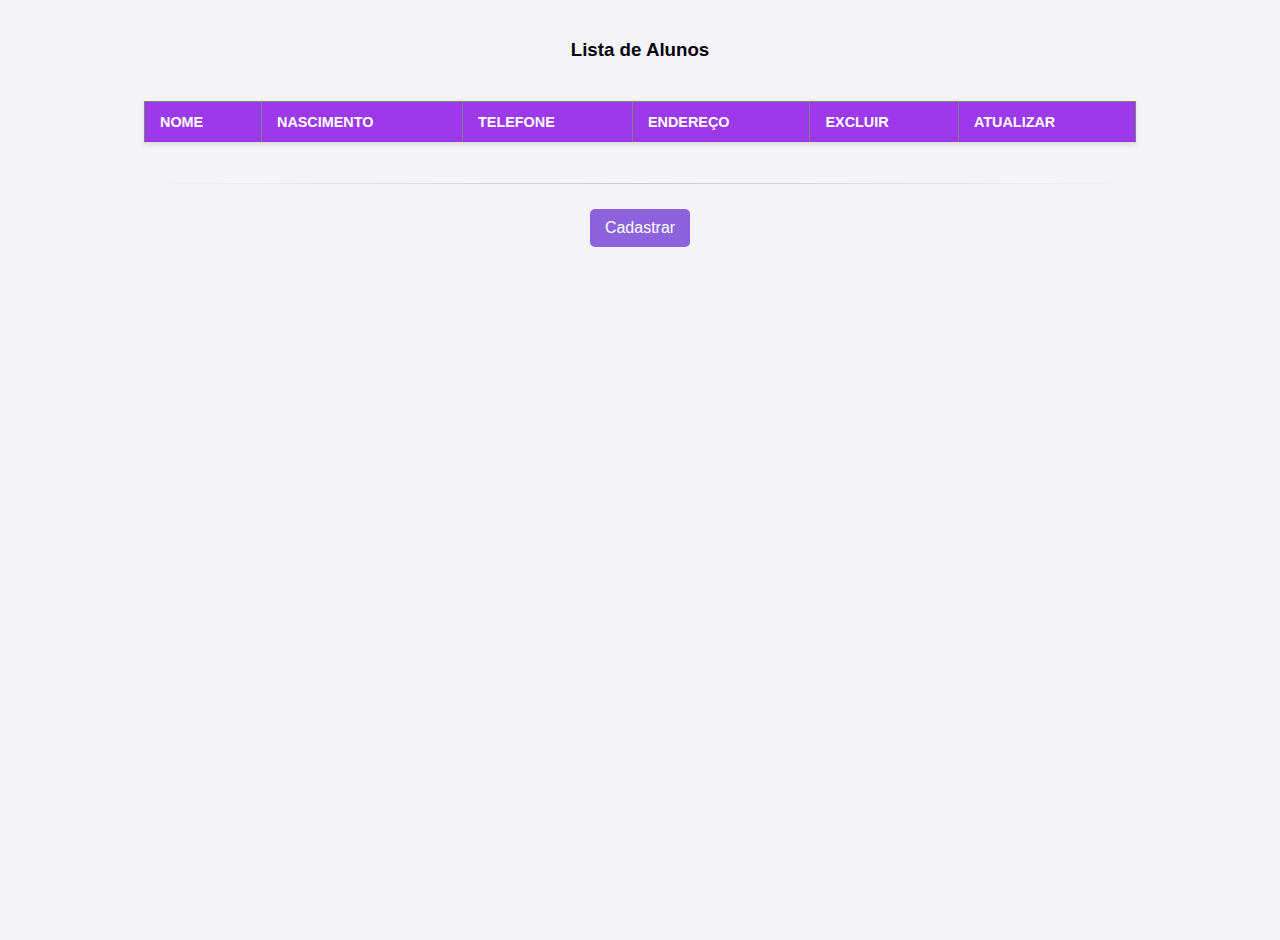
<file: index.html>
<!DOCTYPE html>
<html lang="pt-BR">
<head>
    <meta charset="UTF-8">
    <meta name="viewport" content="width=device-width, initial-scale=1.0">
    <title>Cadastro</title>
    <link rel="stylesheet" href="styles.css" href="atualizarPessoa.html">
</head>
<body>
    
</body>
</html>
<h3>Lista de Alunos</h3>
<!-- cria uma tabela -->
<table id="tabelaAlunos" border="1">
    <!-- cabeçalho da tabela -->
    <thead>
        <!-- linha da tabela -->
        <tr>
            <!-- coluna da tabela -->
            <th>Nome</th>
            <th>Nascimento</th>
            <th>Telefone</th>
            <th>Endereço</th>
            <th>Excluir</th>
            <th>Atualizar</th>
        </tr>
    </thead>
    <!-- corpo da tabela -->
    <tbody>
        <!-- Linhas preenchidas pelo JavaScript -->
    </tbody>
</table>
<hr>
<button><a href="index2.html">Cadastrar</a></button>

<script>
    var token = "622c8bfa1a39485dba735fecd269b779";
         // Exemplo de requisição GET para listar pessoas
        fetch("https://crudcrud.com/api/"+token+"/pessoas")
        .then(response => response.json())
        .then(data => botaTabela(data) )
        .catch(error => console.error("Erro no GET:", error));

        // criamos a função botaTabela que recebe os DADOS da API de parâmetros
        function botaTabela(pessoas) {
            console.log(pessoas);
            // cria a variável tabela que pega o corpo da tabela pelo ID
            // pega a tag Tbody dentro da tabela
            // [0] pq getElementsByTagName retorna um array e queremos o primeiro elemento deste array
            var tabela = document.getElementById("tabelaAlunos").getElementsByTagName("tbody")[0];
            // inserir os DADOS na tabela a partir da variável do parâmetro pessoas
            // foreach (enquanto no js)
            pessoas.forEach(function(elementoQueEstaSendoPercorrido) {
                // criando uma linha usando uma função do javascript
                var linha = tabela.insertRow();
                // criando a célula 0 da linha trabalhada
                var celulaNome = linha.insertCell(0);
                var celulaNascimento = linha.insertCell(1);
                var celulaTelefone = linha.insertCell(2);
                var celulaEndereco = linha.insertCell(3);
                var celulaExcluir = linha.insertCell(4);
                var celulaAtualizar = linha.insertCell(5);
                // colocando os valores nas células criadas
                celulaNome.innerHTML = elementoQueEstaSendoPercorrido.nome;
                celulaNascimento.innerHTML = elementoQueEstaSendoPercorrido.nascimento;
                celulaTelefone.innerHTML = elementoQueEstaSendoPercorrido.telefone;
                celulaEndereco.innerHTML = elementoQueEstaSendoPercorrido.endereco;
                celulaExcluir.innerHTML = '<button onclick="excluir(\'' + elementoQueEstaSendoPercorrido._id + '\')">Excluir</button>';
                celulaAtualizar.innerHTML = '<button onclick="atualizar(\'' + elementoQueEstaSendoPercorrido._id + '\',\''+elementoQueEstaSendoPercorrido.nome+'\',\''+elementoQueEstaSendoPercorrido.telefone+'\',\''+elementoQueEstaSendoPercorrido.endereco+'\',\''+elementoQueEstaSendoPercorrido.nascimento+'\')">Atualizar</button>';
            })
        }

        function excluir(id) {
            var token = "622c8bfa1a39485dba735fecd269b779"
            fetch("https://crudcrud.com/api/"+token+"/pessoas/" + id, {
                method: "DELETE"
            })
            .finally(() => {
            // redirecionar para a página inicial
                setTimeout(window.location.href = "index.html", 2000);

            });
        }
    
    function cadastrar() {
        var token = "622c8bfa1a39485dba735fecd269b779";
          // Exemplo de requisição POST para adicionar uma nova pessoa
        fetch("https://crudcrud.com/api/"+token+"/pessoas", {
        // método de requisição (get, post, put, delete)
        method: "POST",
        // cabeçalho da requisição(tipo de conteúdo, autorizações, etc...)
        headers: {
            "Content-Type": "application/json"
        },
        // corpo da requisição (dados que serão enviados)
        body: JSON.stringify({
            nome: document.getElementById('nome').value,
            nascimento: document.getElementById('nascimento').value,
            endereco: document.getElementById('endereco').value,
            telefone: document.getElementById('telefone').value
        })
        })
        .then(response => response.json())
        .then(data => console.log("pessoa criado:", data))
        .catch(error => console.error("Erro no POST:", error))
        .finally(() => {
            // redirecionar para a página inicial
            setTimeout(window.location.href = "index.html", 2000);
            
        });
    }
    function atualizar(id,nome,tel,end,data){
            window.location.href = "atualizarPessoa.html?id="+id+"&nome="+nome+"&tel="+tel+"&end="+end+"&data="+data
        }

</script>
</file>
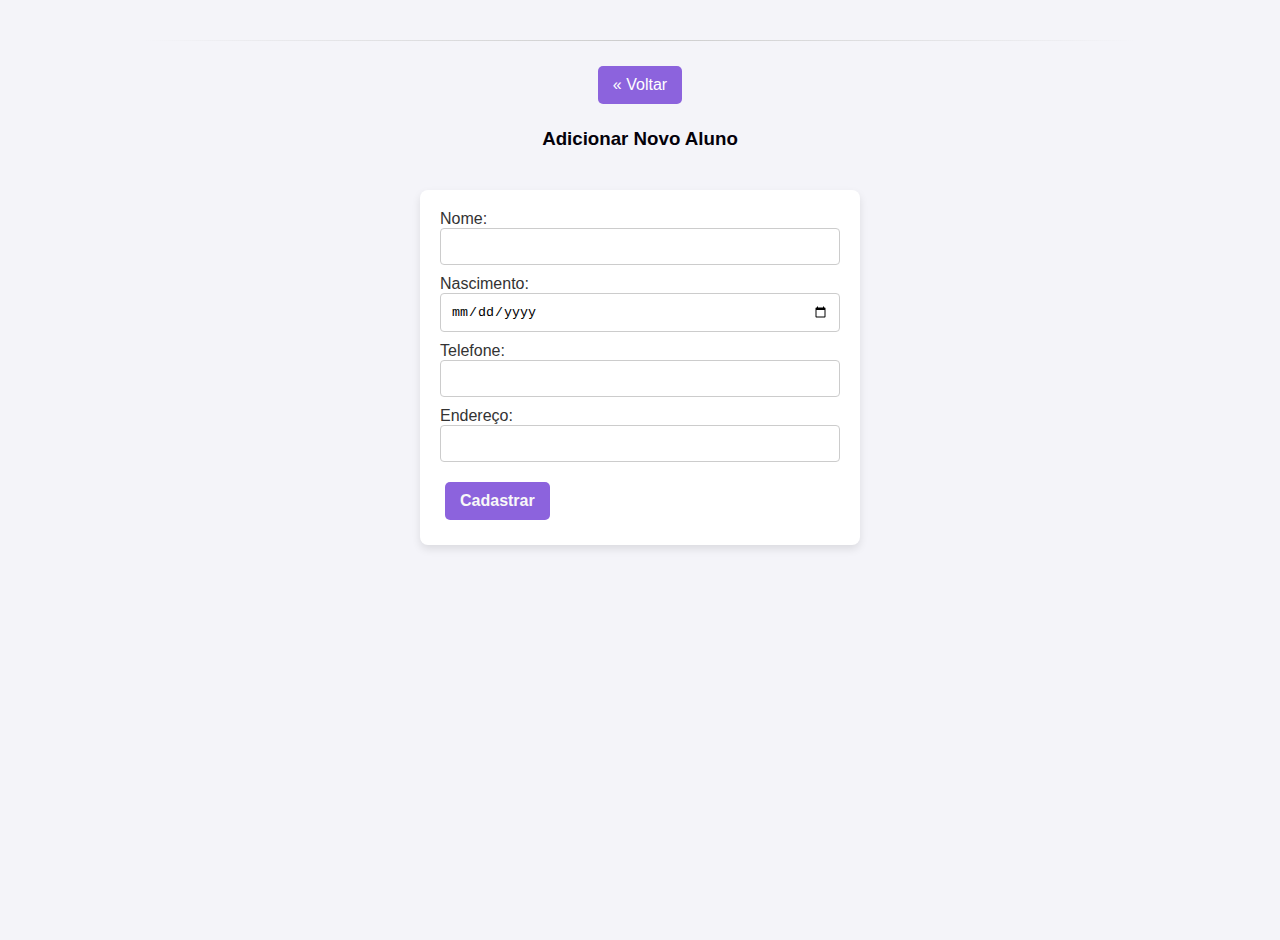
<file: index2.html>
<!DOCTYPE html>
<html lang="pt-BR">
<head>
    <meta charset="UTF-8">
    <meta name="viewport" content="width=device-width, initial-scale=1.0">
    <title>Cadastro</title>
    <link rel="stylesheet" href="styles.css" href="atualizarPessoa.html">
</head>
<body>
    
</body>
</html>
<hr>

<button><a href="index.html">&laquo; Voltar</a></button>
<h3>Adicionar Novo Aluno</h3>
<div id="formulario-aluno">
                    Nome: 
                    <input type="text" id="nome" name="nome" value="">
                    <br>
                    Nascimento: 
                    <input type="date" id="nascimento" name="nascimento" value="">
                    <br>
                    Telefone: 
                    <input type="text" id="telefone" name="telefone" value="">
                    <br>
                    Endereço: 
                    <input type="text" id="endereco" name="endereco" value="">
                    <br>
                    <input type="hidden" id="alunoId" name="alunoId">
                    <button onclick="cadastrar()">Cadastrar</button>
</div>

<script>
    var token = "622c8bfa1a39485dba735fecd269b779";
         // Exemplo de requisição GET para listar pessoas
        fetch("https://crudcrud.com/api/"+token+"/pessoas")
        .then(response => response.json())
        .then(data => botaTabela(data) )
        .catch(error => console.error("Erro no GET:", error));

        // criamos a função botaTabela que recebe os DADOS da API de parâmetros
        function botaTabela(pessoas) {
            console.log(pessoas);
            // cria a variável tabela que pega o corpo da tabela pelo ID
            // pega a tag Tbody dentro da tabela
            // [0] pq getElementsByTagName retorna um array e queremos o primeiro elemento deste array
            var tabela = document.getElementById("tabelaAlunos").getElementsByTagName("tbody")[0];
            // inserir os DADOS na tabela a partir da variável do parâmetro pessoas
            // foreach (enquanto no js)
            pessoas.forEach(function(elementoQueEstaSendoPercorrido) {
                // criando uma linha usando uma função do javascript
                var linha = tabela.insertRow();
                // criando a célula 0 da linha trabalhada
                var celulaNome = linha.insertCell(0);
                var celulaNascimento = linha.insertCell(1);
                var celulaTelefone = linha.insertCell(2);
                var celulaEndereco = linha.insertCell(3);
                var celulaExcluir = linha.insertCell(4);
                var celulaAtualizar = linha.insertCell(5);
                // colocando os valores nas células criadas
                celulaNome.innerHTML = elementoQueEstaSendoPercorrido.nome;
                celulaNascimento.innerHTML = elementoQueEstaSendoPercorrido.nascimento;
                celulaTelefone.innerHTML = elementoQueEstaSendoPercorrido.telefone;
                celulaEndereco.innerHTML = elementoQueEstaSendoPercorrido.endereco;
                celulaExcluir.innerHTML = '<button onclick="excluir(\'' + elementoQueEstaSendoPercorrido._id + '\')">Excluir</button>';
                celulaAtualizar.innerHTML = '<button onclick="atualizar(\'' + elementoQueEstaSendoPercorrido._id + '\',\''+elementoQueEstaSendoPercorrido.nome+'\',\''+elementoQueEstaSendoPercorrido.telefone+'\',\''+elementoQueEstaSendoPercorrido.endereco+'\',\''+elementoQueEstaSendoPercorrido.nascimento+'\')">Atualizar</button>';
            })
        }

        function excluir(id) {
            var token = "622c8bfa1a39485dba735fecd269b779"
            fetch("https://crudcrud.com/api/"+token+"/pessoas/" + id, {
                method: "DELETE"
            })
            .finally(() => {
            // redirecionar para a página inicial
                setTimeout(window.location.href = "index2.html", 2000);

            });
        }
    
    function cadastrar() {
        var token = "622c8bfa1a39485dba735fecd269b779";
          // Exemplo de requisição POST para adicionar uma nova pessoa
        fetch("https://crudcrud.com/api/"+token+"/pessoas", {
        // método de requisição (get, post, put, delete)
        method: "POST",
        // cabeçalho da requisição(tipo de conteúdo, autorizações, etc...)
        headers: {
            "Content-Type": "application/json"
        },
        // corpo da requisição (dados que serão enviados)
        body: JSON.stringify({
            nome: document.getElementById('nome').value,
            nascimento: document.getElementById('nascimento').value,
            endereco: document.getElementById('endereco').value,
            telefone: document.getElementById('telefone').value
        })
        })
        .then(response => response.json())
        .then(data => console.log("pessoa criado:", data))
        .catch(error => console.error("Erro no POST:", error))
        .finally(() => {
            // redirecionar para a página inicial
            setTimeout(window.location.href = "index.html", 2000);
            
        });
    }
    function atualizar(id,nome,tel,end,data){
            window.location.href = "atualizarPessoa.html?id="+id+"&nome="+nome+"&tel="+tel+"&end="+end+"&data="+data
        }

</script>
</file>
